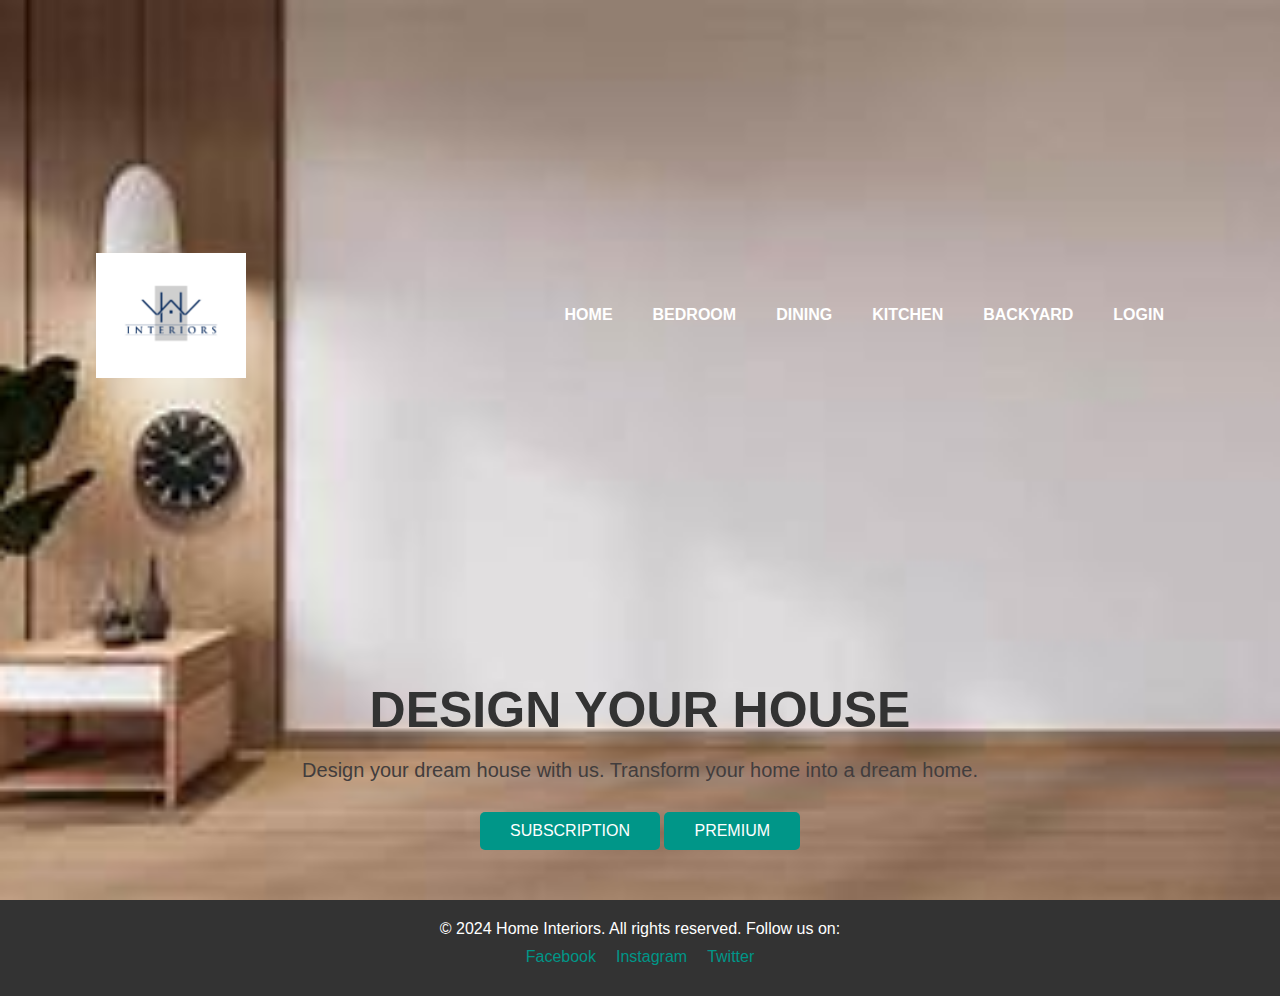
<file: index.html>
<!DOCTYPE html>
<html lang="en">
<head>
    <meta charset="UTF-8">
    <meta name="viewport" content="width=device-width, initial-scale=1.0">
    <title>Interior Design Website</title>
    <link rel="stylesheet" href="style.css">
</head>
<body>
    <div class="banner">
        <div class="navbar">
            <img src="interorlogo.jpg" class="logo" alt="Interior Logo">
            <ul>
                <li><a href="index.html">Home</a></li>
                <li><a href="bedroom.html">Bedroom</a></li>
                <li><a href="dining.html">Dining</a></li>
                <li><a href="kitchen.html">Kitchen</a></li>
                <li><a href="backyard.html">Backyard</a></li>
                <li><a href="login.html">Login</a></li>
            </ul>
        </div>
        <div class="content">
            <h1>DESIGN YOUR HOUSE</h1>
            <p>Design your dream house with us. Transform your home into a dream home.</p>
            <div>
                <button type="button"><span></span>SUBSCRIPTION</button>
                <button type="button"><span></span>PREMIUM</button>
            </div>
        </div>
    </div>
    <footer>
        <p>© 2024 Home Interiors. All rights reserved. Follow us on:</p>
        <ul>
            <li><a href="#">Facebook</a></li>
            <li><a href="#">Instagram</a></li>
            <li><a href="#">Twitter</a></li>
        </ul>
    </footer>
</body>
</html>
</file>
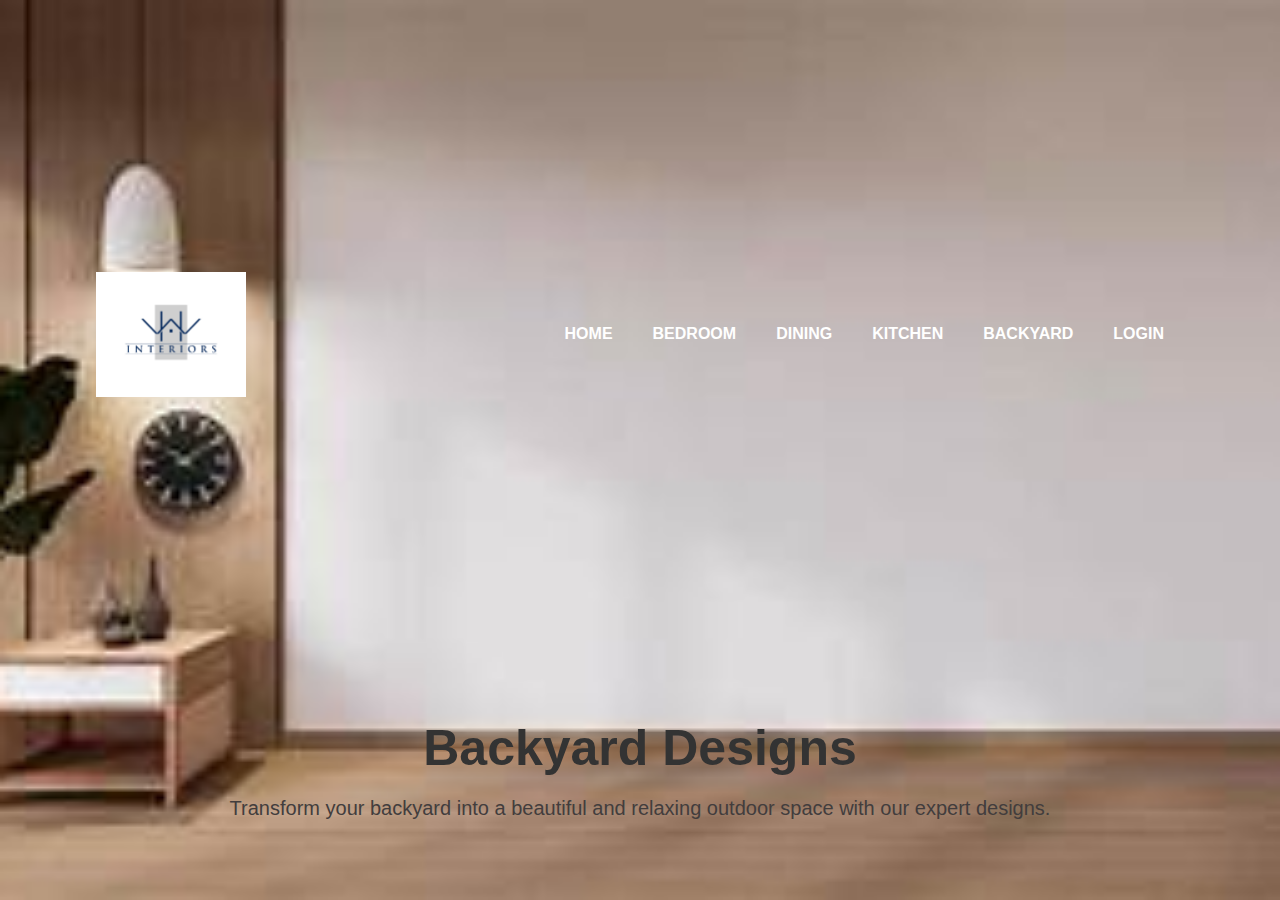
<file: backyard.html>
<!DOCTYPE html>
<html lang="en">
<head>
    <meta charset="UTF-8">
    <meta name="viewport" content="width=device-width, initial-scale=1.0">
    <title>Backyard Designs</title>
    <link rel="stylesheet" href="style.css">
</head>
<body>
    <div class="banner">
        <div class="navbar">
            <img src="interorlogo.jpg" class="logo" alt="Interior Logo">
            <ul>
                <li><a href="index.html">Home</a></li>
                <li><a href="bedroom.html">Bedroom</a></li>
                <li><a href="dining.html">Dining</a></li>
                <li><a href="kitchen.html">Kitchen</a></li>
                <li><a href="backyard.html">Backyard</a></li>
                <li><a href="login.html">Login</a></li>
            </ul>
        </div>
        <div class="content">
            <h1>Backyard Designs</h1>
            <p>Transform your backyard into a beautiful and relaxing outdoor space with our expert designs.</p>
            
        </div>
    </div>
</body>
</html>
</file>
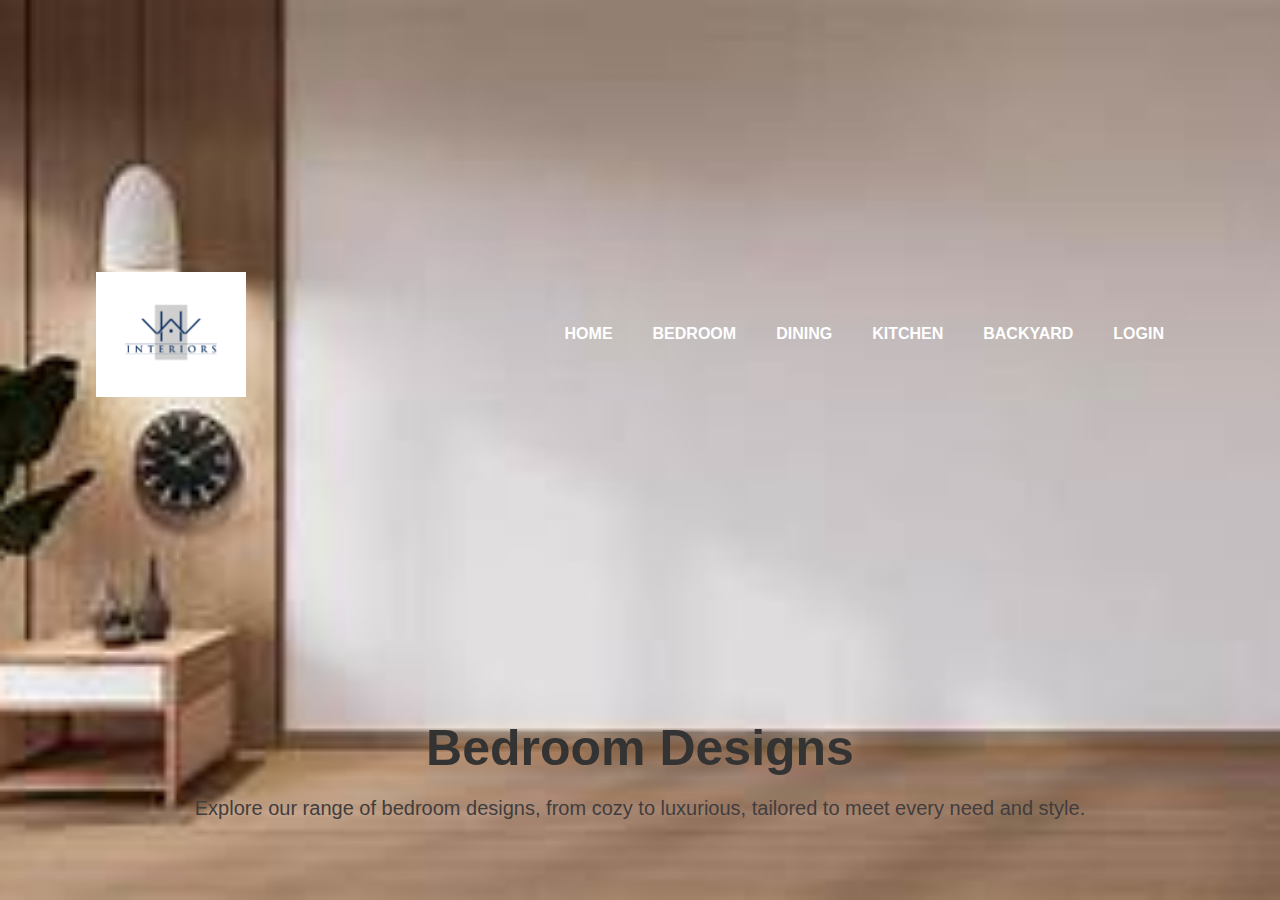
<file: bedroom.html>
<!DOCTYPE html>
<html lang="en">
<head>
    <meta charset="UTF-8">
    <meta name="viewport" content="width=device-width, initial-scale=1.0">
    <title>Bedroom Designs</title>
    <link rel="stylesheet" href="style.css">
</head>
<body>
    <div class="banner">
        <div class="navbar">
            <img src="interorlogo.jpg" class="logo" alt="Interior Logo">
            <ul>
                <li><a href="index.html">Home</a></li>
                <li><a href="bedroom.html">Bedroom</a></li>
                <li><a href="dining.html">Dining</a></li>
                <li><a href="kitchen.html">Kitchen</a></li>
                <li><a href="backyard.html">Backyard</a></li>
                <li><a href="login.html">Login</a></li>
            </ul>
        </div>
        <div class="content">
            <h1>Bedroom Designs</h1>
            <p>Explore our range of bedroom designs, from cozy to luxurious, tailored to meet every need and style.</p>
  
        </div>
    </div>
</body>
</html>
</file>
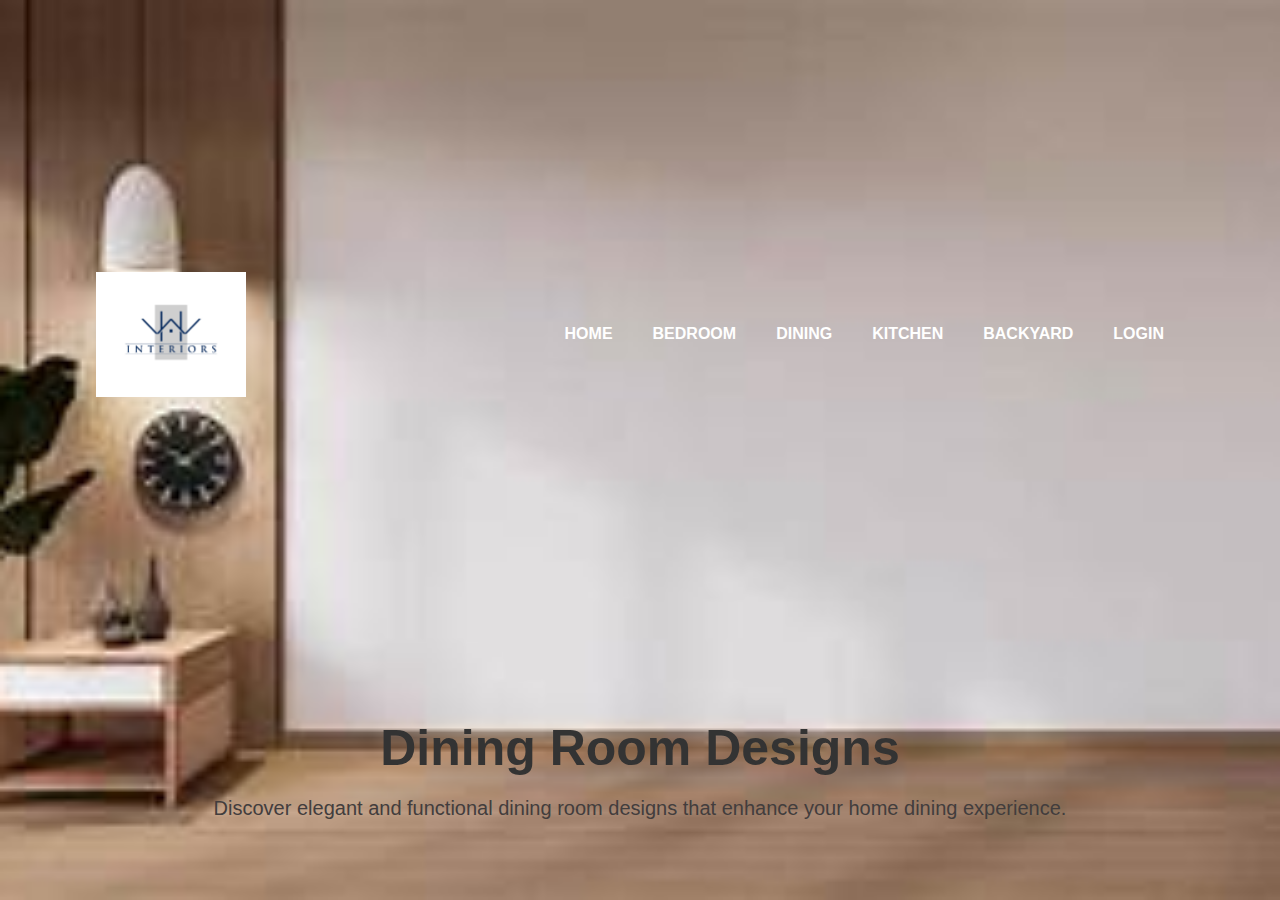
<file: dining.html>
<!DOCTYPE html>
<html lang="en">
<head>
    <meta charset="UTF-8">
    <meta name="viewport" content="width=device-width, initial-scale=1.0">
    <title>Dining Designs</title>
    <link rel="stylesheet" href="style.css">
</head>
<body>
    <div class="banner">
        <div class="navbar">
            <img src="interorlogo.jpg" class="logo" alt="Interior Logo">
            <ul>
                <li><a href="index.html">Home</a></li>
                <li><a href="bedroom.html">Bedroom</a></li>
                <li><a href="dining.html">Dining</a></li>
                <li><a href="kitchen.html">Kitchen</a></li>
                <li><a href="backyard.html">Backyard</a></li>
                <li><a href="login.html">Login</a></li>
            </ul>
        </div>
        <div class="content">
            <h1>Dining Room Designs</h1>
            <p>Discover elegant and functional dining room designs that enhance your home dining experience.</p>
     
        </div>
    </div>
</body>
</html>
</file>
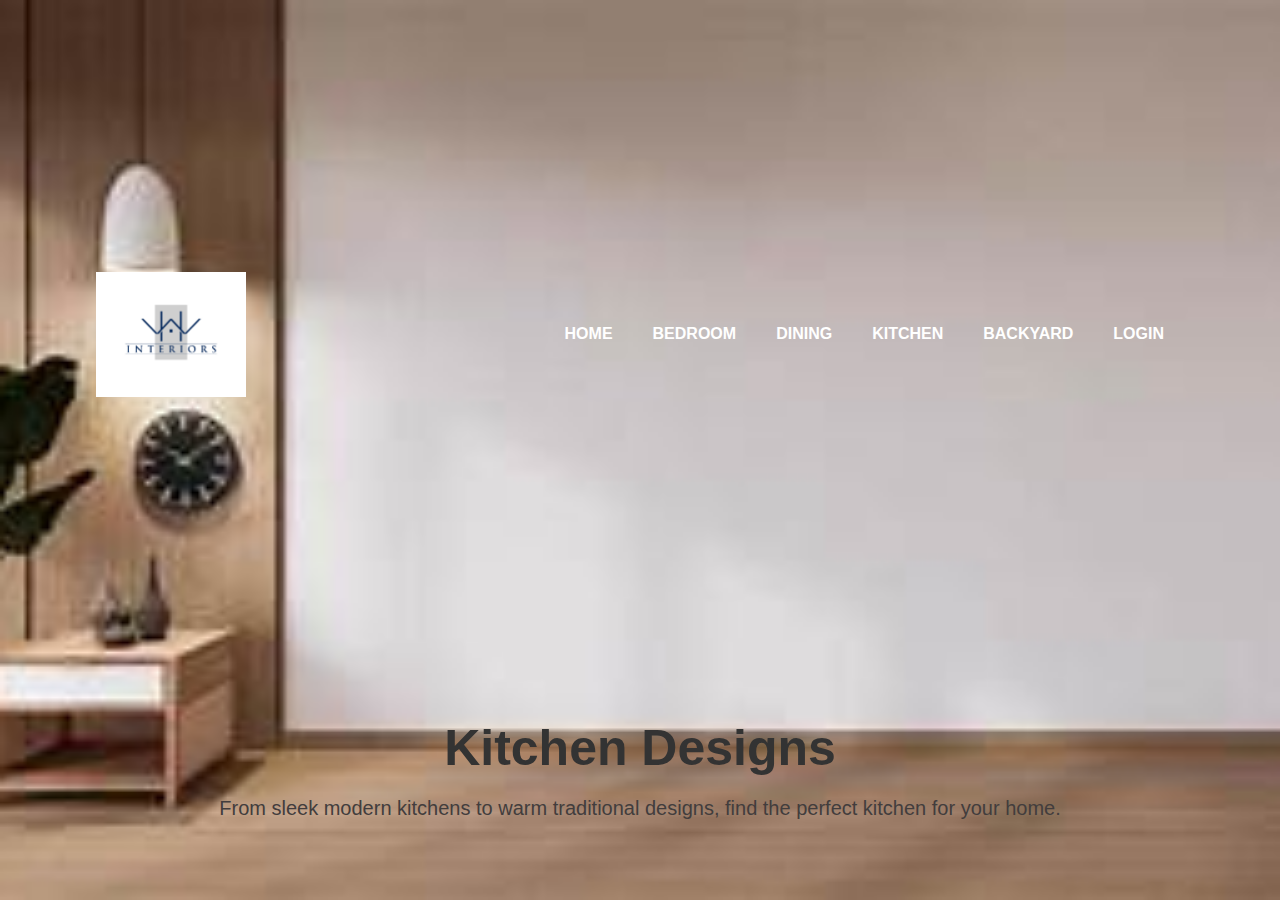
<file: kichen.html>
<!DOCTYPE html>
<html lang="en">
<head>
    <meta charset="UTF-8">
    <meta name="viewport" content="width=device-width, initial-scale=1.0">
    <title>Kitchen Designs</title>
    <link rel="stylesheet" href="style.css">
</head>
<body>
    <div class="banner">
        <div class="navbar">
            <img src="interorlogo.jpg" class="logo" alt="Interior Logo">
            <ul>
                <li><a href="index.html">Home</a></li>
                <li><a href="bedroom.html">Bedroom</a></li>
                <li><a href="dining.html">Dining</a></li>
                <li><a href="kitchen.html">Kitchen</a></li>
                <li><a href="backyard.html">Backyard</a></li>
                <li><a href="login.html">Login</a></li>
            </ul>
        </div>
        <div class="content">
            <h1>Kitchen Designs</h1>
            <p>From sleek modern kitchens to warm traditional designs, find the perfect kitchen for your home.</p>
          
        </div>
    </div>
</body>
</html>
</file>
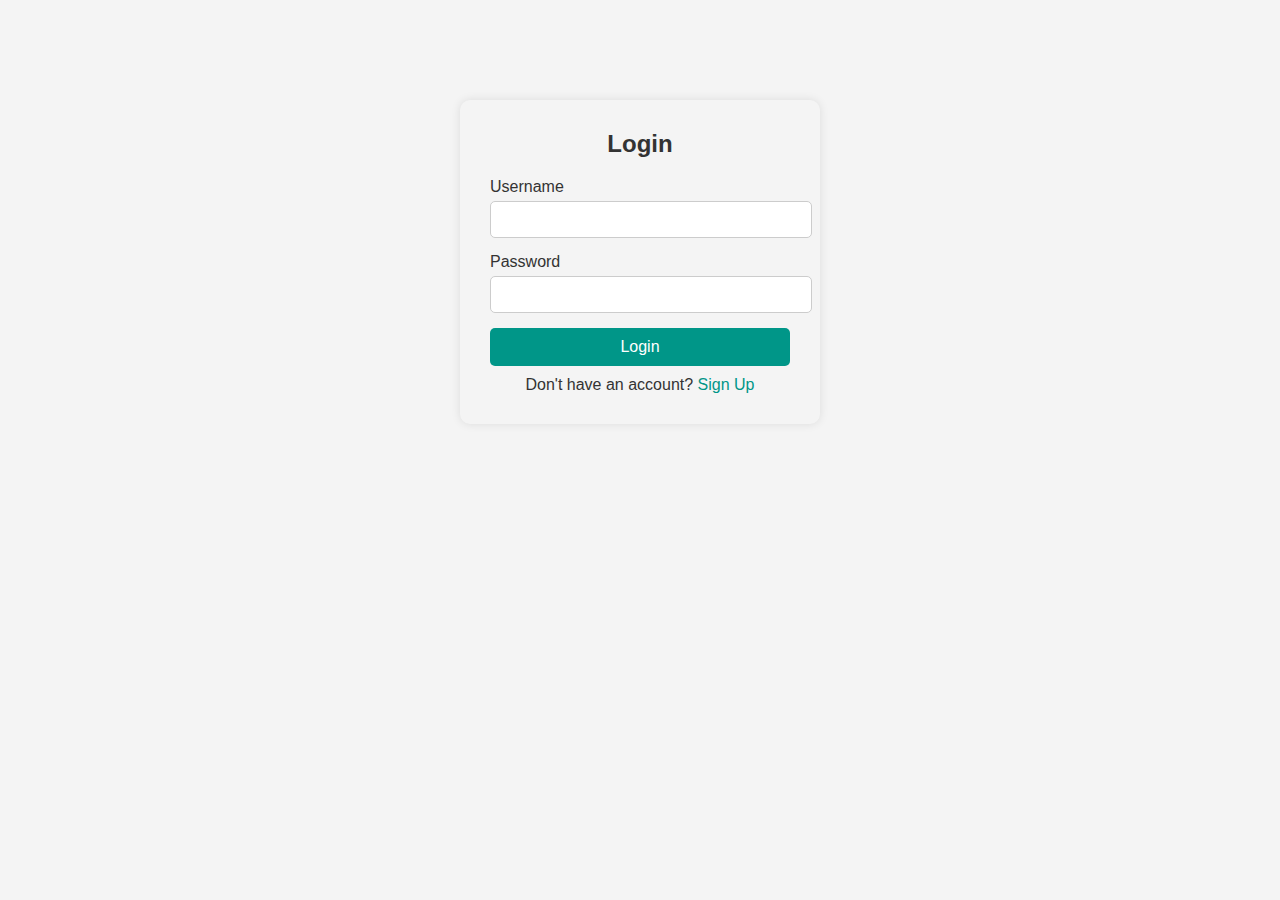
<file: login.html>
<!DOCTYPE html>
<html lang="en">
<head>
    <meta charset="UTF-8">
    <meta name="viewport" content="width=device-width, initial-scale=1.0">
    <title>Login - Interior Design</title>
    <link rel="stylesheet" href="style.css">
</head>
<body>
    <div class="login-container">
        <h2>Login</h2>
        <form action="dashboard.html" method="post">
            <div class="input-group">
                <label for="username">Username</label>
                <input type="text" id="username" name="username" required>
            </div>
            <div class="input-group">
                <label for="password">Password</label>
                <input type="password" id="password" name="password" required>
            </div>
            <button type="submit">Login</button>
            <p>Don't have an account? <a href="#">Sign Up</a></p>
        </form>
    </div>
</body>
</html>
</file>
<file: style.css>
* {
    margin: 0;
    padding: 0;
    font-family: sans-serif;
}

body {
    background-color: #f4f4f4;
    color: #333;
}

.banner {
    width: 100%;
    height: 100vh;
    background: url('interor1.jpg') no-repeat center center/cover;
    display: flex;
    flex-direction: column;
    justify-content: center;
    align-items: center;
    text-align: center;
    color: white;
}

.navbar {
    width: 85%;
    margin: auto;
    padding: 30px 0;
    display: flex;
    justify-content: space-between;
    align-items: center;
}

.logo {
    width: 150px;
    cursor: pointer;
}

.navbar ul {
    display: flex;
    list-style: none;
}

.navbar ul li {
    margin: 0 20px;
}

.navbar ul li a {
    text-decoration: none;
    color: white;
    font-weight: bold;
    text-transform: uppercase;
}

.content {
    margin: 50px auto;
    text-align: center;
    max-width: 900px;
}

.content h1 {
    font-size: 50px;
    margin-bottom: 20px;
    color: #333;
}

.content p {
    font-size: 20px;
    margin-bottom: 30px;
    color: #423d3d;
}

button {
    padding: 10px 30px;
    background: #009688;
    border: none;
    color: white;
    font-size: 16px;
    border-radius: 5px;
    cursor: pointer;
}

button:hover {
    background: #00796b;
}

footer {
    padding: 20px;
    background-color: #333;
    color: white;
    text-align: center;
}

footer ul {
    list-style: none;
    padding: 0;
    margin: 10px 0;
    display: flex;
    justify-content: center;
}

footer ul li {
    margin: 0 10px;
}

footer ul li a {
    text-decoration: none;
    color: #009688;
}

.login-container {
    width: 300px;
    margin: 100px auto;
    padding: 30px;
    background: #f4f4f4;
    border-radius: 10px;
    box-shadow: 0 0 10px rgba(0, 0, 0, 0.1);
    text-align: center;
}

.login-container h2 {
    margin-bottom: 20px;
    color: #333;
}

.input-group {
    margin-bottom: 15px;
    text-align: left;
}

.input-group label {
    display: block;
    margin-bottom: 5px;
}

.input-group input {
    width: 100%;
    padding: 10px;
    border-radius: 5px;
    border: 1px solid #ccc;
}

.login-container button {
    width: 100%;
    padding: 10px;
    background: #009688;
    color: white;
    border: none;
    border-radius: 5px;
    cursor: pointer;
}

.login-container button:hover {
    background: #00796b;
}

.login-container p {
    margin-top: 10px;
}

.login-container p a {
    color: #009688;
    text-decoration: none;
}
</file>
